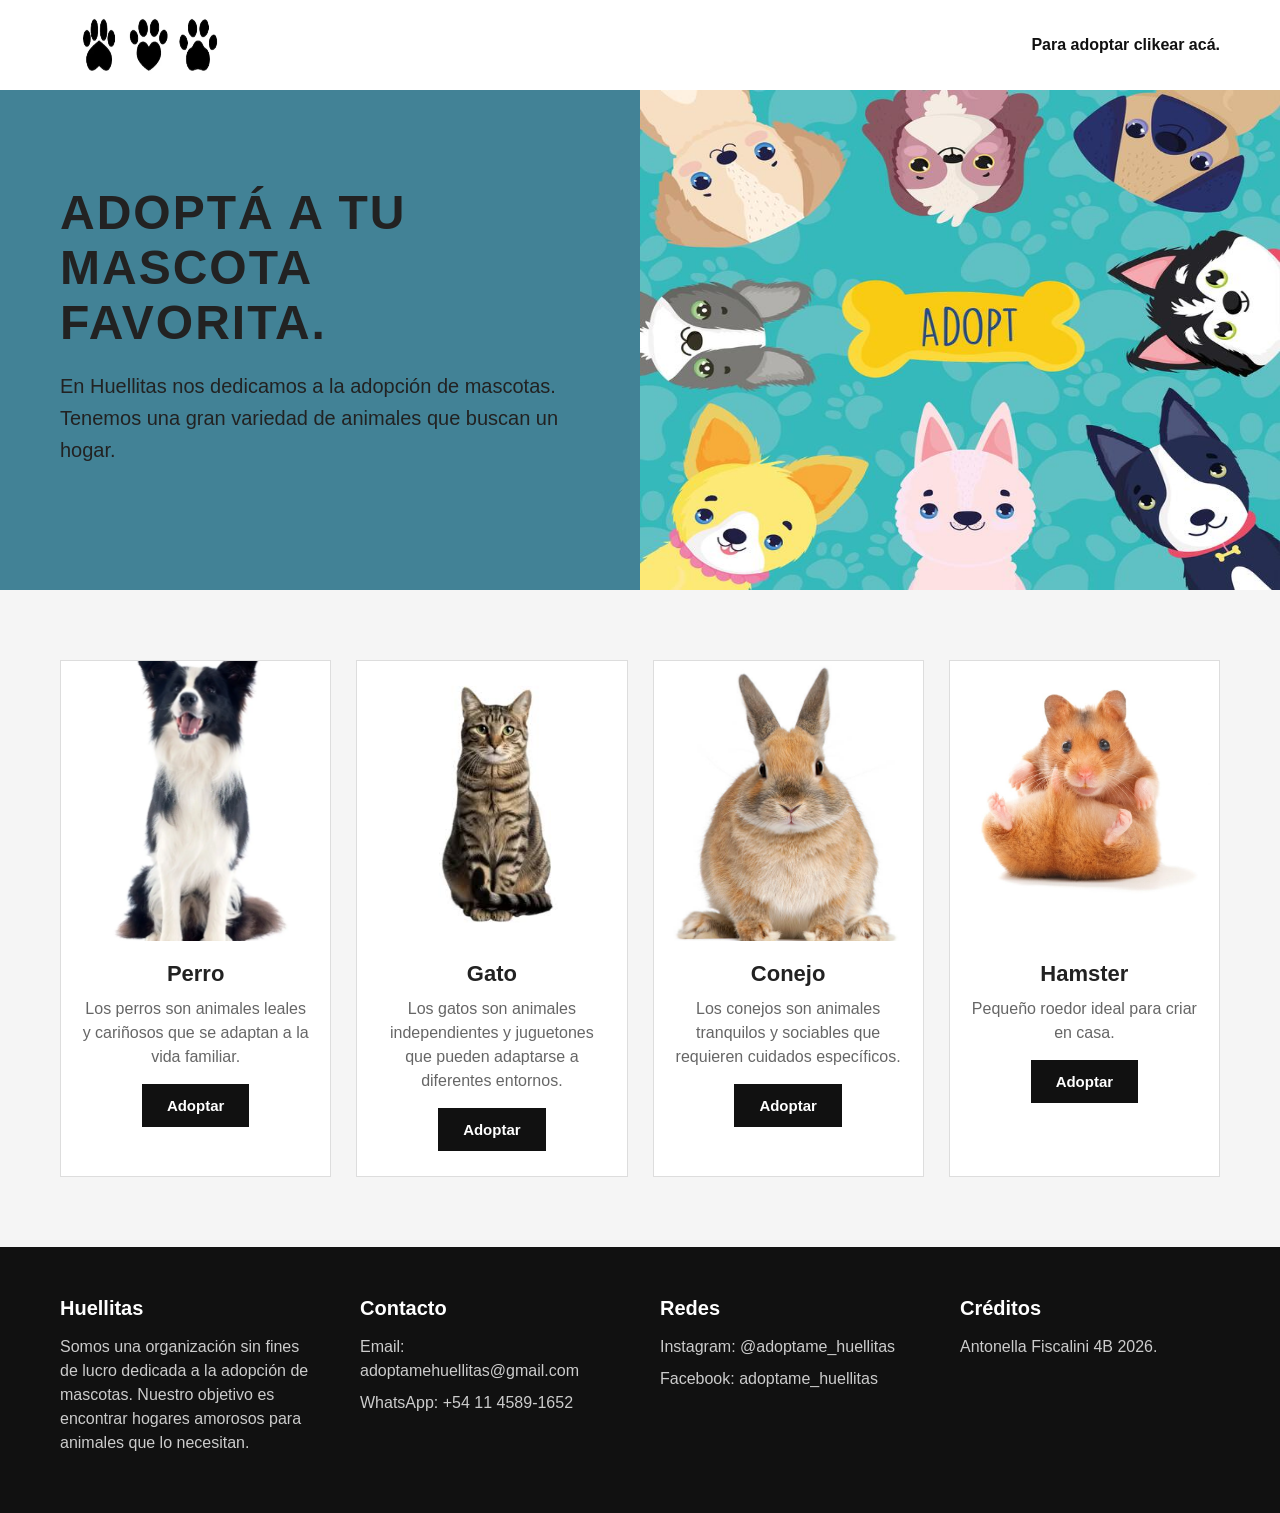
<file: index.html>
<!DOCTYPE html>
<html lang="es">

<head>
    <meta charset="UTF-8">
    <meta name="viewport" content="width=device-width, initial-scale=1.0">

    <title>Huellitas</title>

    <link rel="stylesheet" href="styles.css">
</head>

<body>

    <div id="contenedor">

        <header id="encabezado">

            <img src="img/logo.png">

            <ul>
                <li><a href="formulario.html"> Para adoptar clikear acá.</a></li>
            </ul>

        </header>


        <section class="inicio">

            <div class="texto-inicio">

                <h1>ADOPTÁ A TU MASCOTA FAVORITA.</h1>

                <p>
                    En Huellitas nos dedicamos a la adopción de mascotas. Tenemos una gran variedad de animales que buscan un hogar.
                </p>

            </div>

            <img src="img/banner.jpg">

        </section>


        <section class="productos">


            <div class="productos-flex">


                <div class="producto">

                    <img src="img/perro.jpg">

                    <h3>Perro</h3>

                    <p>
                        Los perros son animales leales y cariñosos que se adaptan a la vida familiar.
                    </p>

                    <button>
                        Adoptar
                    </button>

                </div>


                <div class="producto">

                    <img src="img/gato.jpg">

                    <h3>Gato</h3>

                    <p>
                        Los gatos son animales independientes y juguetones que pueden adaptarse a diferentes entornos.
                    </p>


                    <button>
                        Adoptar
                    </button>

                </div>


                <div class="producto">

                    <img src="img/conejo.jpg">

                    <h3>Conejo</h3>

                    <p>
                        Los conejos son animales tranquilos y sociables que requieren cuidados específicos.
                    </p>

                    <button>
                        Adoptar
                    </button>

                </div>


                <div class="producto">

                    <img src="img/hamster.jpg">

                    <h3>Hamster</h3>

                    <p>
                        Pequeño roedor ideal para criar en casa.
                    </p>

                    <button>
                        Adoptar
                    </button>

                </div>

            </div>

        </section>


        <footer>

            <div>

                <h3>Huellitas</h3>

                <p>
                    Somos una organización sin fines de lucro dedicada a la adopción de mascotas. Nuestro objetivo es encontrar hogares amorosos para animales que lo necesitan.
                </p>

            </div>


            <div>

                <h3>Contacto</h3>

                <p>
                    Email: adoptamehuellitas@gmail.com
                </p>

                <p>
                    WhatsApp: +54 11 4589-1652
                </p>

            </div>


            <div>

                <h3>Redes</h3>

                <p>
                    Instagram: @adoptame_huellitas
                </p>

                <p>
                    Facebook: adoptame_huellitas
                </p>

            </div>


            <div>

                <h3>Créditos</h3>

                <p>
                    Antonella Fiscalini 4B 2026.
                </p>

            </div>

        </footer>

    </div>

</body>

</html>
</file>
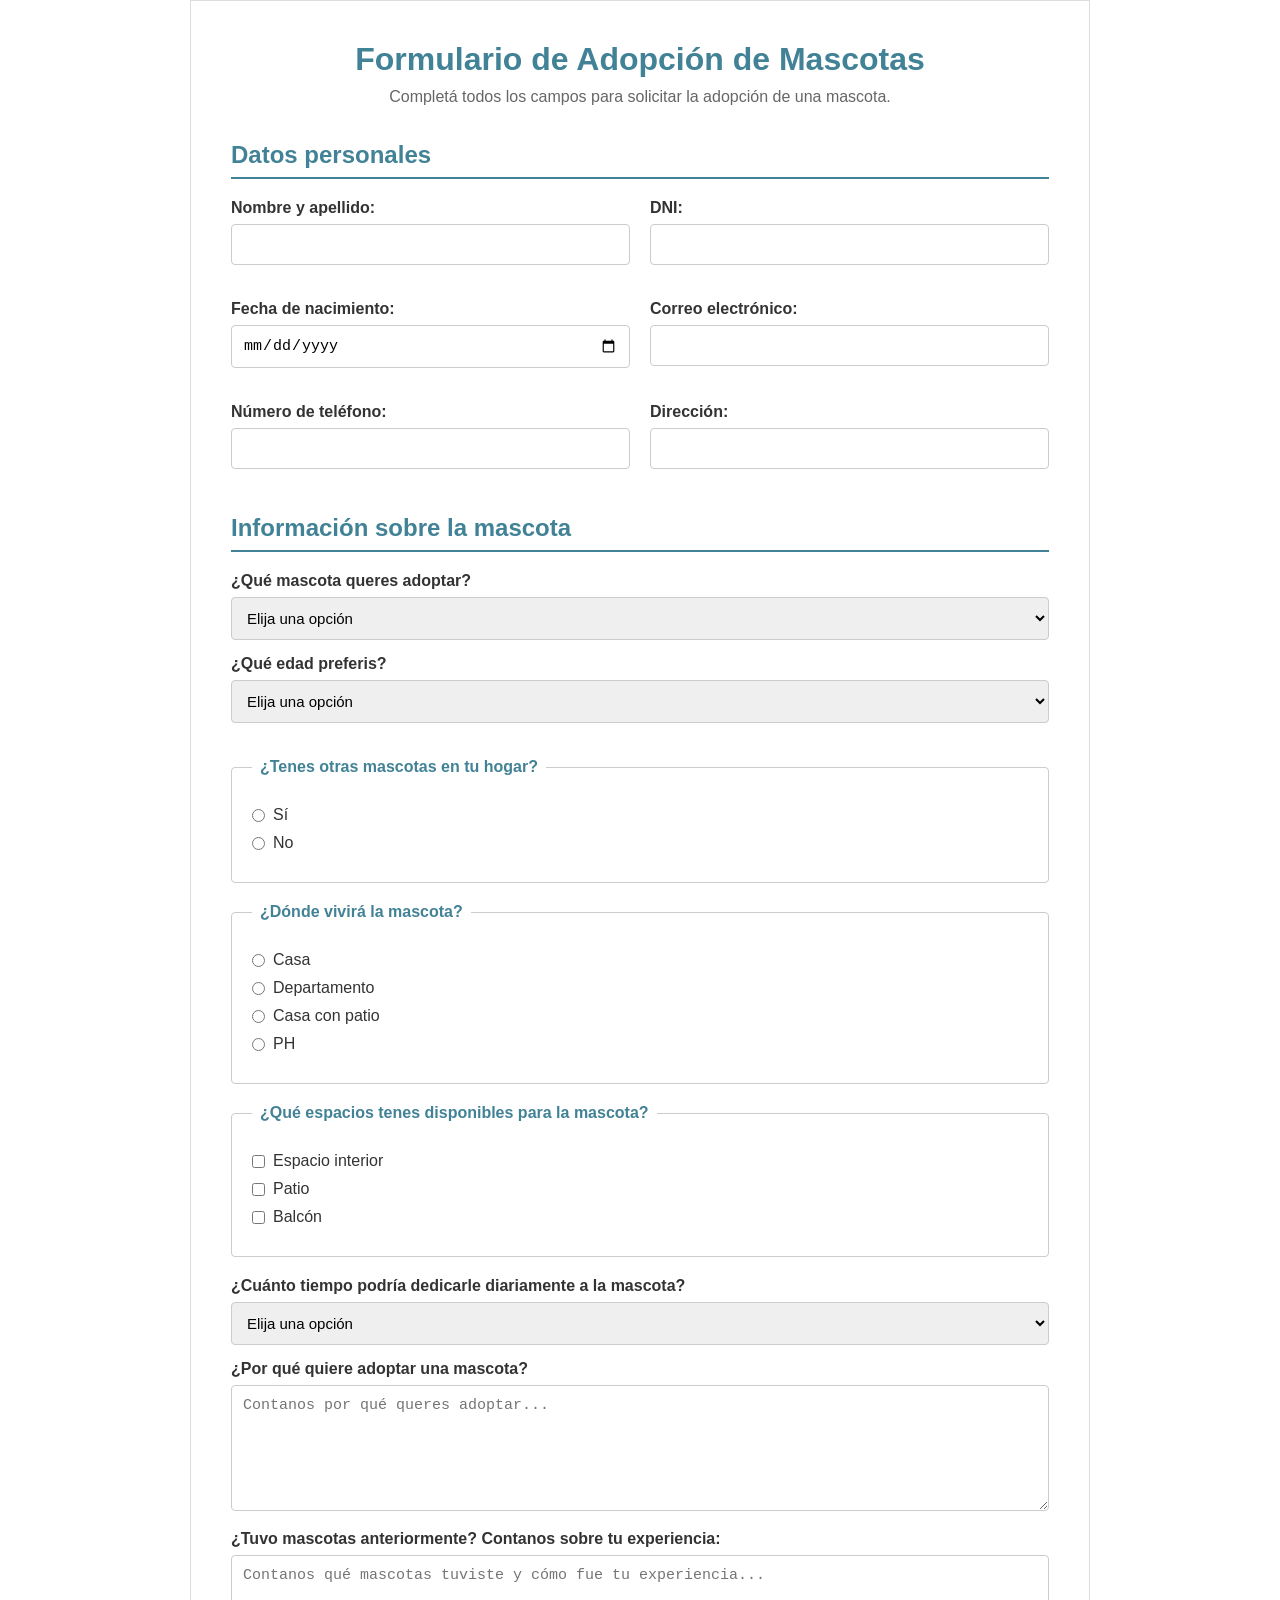
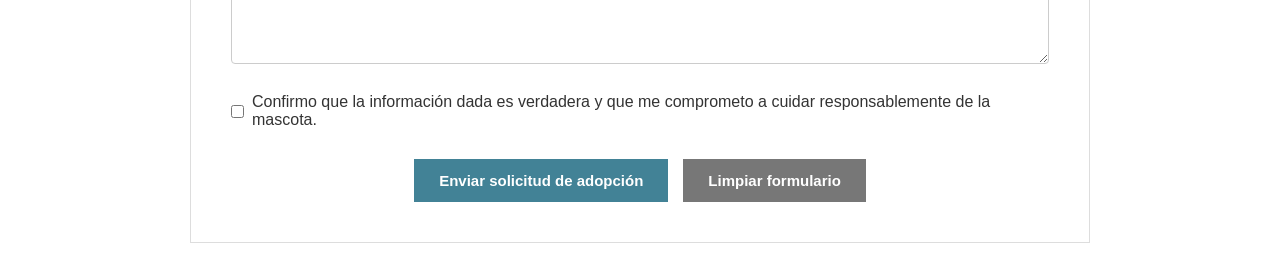
<file: formulario.html>
<!DOCTYPE html>
<html lang="es">
<head>
    <meta charset="UTF-8">
    <meta name="viewport" content="width=device-width, initial-scale=1.0">
    <title>Formulario de Adopción</title>
    <link rel="stylesheet" href="styles.css">
</head>

<body>
    <div class="page-shell">
        <main class="form-card">
            <h1>Formulario de Adopción de Mascotas</h1>
            <p class="intro">Completá todos los campos para solicitar la adopción de una mascota.</p>

            <form action="#" method="post">

    <h2 class="section-title">Datos personales</h2>

    <div class="field-group">
        <div>
            <label for="nombre">Nombre y apellido:</label>
            <input type="text" id="nombre" name="nombre" required>
        </div>

        <div>
            <label for="dni">DNI:</label>
            <input type="text" id="dni" name="dni" required>
        </div>

        <div>
            <label for="fecha">Fecha de nacimiento:</label>
            <input type="date" id="fecha" name="fecha" required>
        </div>

        <div>
            <label for="correo">Correo electrónico:</label>
            <input type="email" id="correo" name="correo" required>
        </div>

        <div>
            <label for="telefono">Número de teléfono:</label>
            <input type="tel" id="telefono" name="telefono" required>
        </div>

        <div>
            <label for="direccion">Dirección:</label>
            <input type="text" id="direccion" name="direccion" required>
        </div>
    </div>

    <h2 class="section-title">Información sobre la mascota</h2>

    <div>
        <label for="mascota">¿Qué mascota queres adoptar?</label>
        <select id="mascota" name="mascota" required>
            <option value="">Elija una opción</option>
            <option value="perro">Perro</option>
            <option value="gato">Gato</option>
            <option value="conejo">Conejo</option>
            <option value="hamster">Hamster</option>
            <option value="otro">Otro</option>
        </select>
    </div>

    <div>
        <label for="edad">¿Qué edad preferis?</label>
        <select id="edad" name="edad" required>
            <option value="">Elija una opción</option>
            <option value="bebe">Bebé</option>
            <option value="joven">Joven</option>
            <option value="adulto">Adulto</option>
            <option value="mayor">Adulto mayor</option>
            <option value="indiferente">No tengo preferencia</option>
        </select>
    </div>

    <fieldset>
        <legend>¿Tenes otras mascotas en tu hogar?</legend>

        <div class="option-row">
            <input type="radio" id="mascotas-si" name="otras-mascotas" value="si" required>
            <label for="mascotas-si">Sí</label>
        </div>

        <div class="option-row">
            <input type="radio" id="mascotas-no" name="otras-mascotas" value="no">
            <label for="mascotas-no">No</label>
        </div>
    </fieldset>

    <fieldset>
        <legend>¿Dónde vivirá la mascota?</legend>

        <div class="option-row">
            <input type="radio" id="casa" name="vivienda" value="casa" required>
            <label for="casa">Casa</label>
        </div>

        <div class="option-row">
            <input type="radio" id="departamento" name="vivienda" value="departamento">
            <label for="departamento">Departamento</label>
        </div>

        <div class="option-row">
            <input type="radio" id="casa-patio" name="vivienda" value="casa-patio">
            <label for="casa-patio">Casa con patio</label>
        </div>

        <div class="option-row">
            <input type="radio" id="ph" name="vivienda" value="ph">
            <label for="ph">PH</label>
        </div>
    </fieldset>

    <fieldset>
        <legend>¿Qué espacios tenes disponibles para la mascota?</legend>

        <div class="option-row">
            <input type="checkbox" id="interior" name="espacios" value="interior">
            <label for="interior">Espacio interior</label>
        </div>

        <div class="option-row">
            <input type="checkbox" id="patio" name="espacios" value="patio">
            <label for="patio">Patio</label>
        </div>

        <div class="option-row">
            <input type="checkbox" id="balcon" name="espacios" value="balcon">
            <label for="balcon">Balcón</label>
        </div>
    </fieldset>

    <div>
        <label for="tiempo">
            ¿Cuánto tiempo podría dedicarle diariamente a la mascota?
        </label>

        <select id="tiempo" name="tiempo" required>
            <option value="">Elija una opción</option>
            <option value="menos-1">Menos de 1 hora</option>
            <option value="1-2">Entre 1 y 2 horas</option>
            <option value="2-4">Entre 2 y 4 horas</option>
            <option value="mas-4">Más de 4 horas</option>
        </select>
    </div>

    <div>
        <label for="motivo">
            ¿Por qué quiere adoptar una mascota?
        </label>

        <textarea id="motivo" name="motivo" rows="6" cols="50"
                  placeholder="Contanos por qué queres adoptar..."
                  required></textarea>
    </div>

    <div>
        <label for="experiencia">
            ¿Tuvo mascotas anteriormente? Contanos sobre tu experiencia:
        </label>

        <textarea id="experiencia" name="experiencia" rows="5" cols="50"
                  placeholder="Contanos qué mascotas tuviste y cómo fue tu experiencia..."
                  required></textarea>
    </div>

    <div class="option-row">
        <input type="checkbox" id="terminos" name="terminos" required>
        <label for="terminos">
            Confirmo que la información dada es verdadera y que me comprometo a cuidar responsablemente de la mascota.
        </label>
    </div>

    <div class="actions">
        <button type="submit">Enviar solicitud de adopción</button>
        <button type="reset">Limpiar formulario</button>
    </div>

            </form>
        </main>
    </div>

</body>
</html>
</file>
<file: styles.css>
@charset "utf-8";

* {
    box-sizing: border-box;
    margin: 0;
    padding: 0;
}

body {
    font-family: Arial, Helvetica, sans-serif;
    background-color: white;
    color: #222;
}

#contenedor {
    width: 100%;
    min-height: 100vh;
}



#encabezado {
    width: 100%;
    min-height: 90px;
    background-color: white;

    display: flex;
    align-items: center;
    justify-content: space-between;

    padding: 10px 60px;
}

#encabezado img {
    width: 180px;
    height: 66px;
}

#encabezado ul {
    display: flex;
    align-items: center;
    gap: 35px;

    list-style: none;
}

#encabezado a {
    color: #111;
    text-decoration: none;
    font-weight: bold;
    font-size: 16px;
}

#encabezado a:hover {
    color: #741616;
}



.inicio {
    min-height: 500px;

    display: flex;
    align-items: center;
    justify-content: space-between;

    background-color: #428296;
}

.texto-inicio {
    width: 50%;
    padding: 60px;
}

.texto-inicio h1 {
    font-size: 48px;
    margin-bottom: 20px;
    letter-spacing: 2px;
}

.texto-inicio p {
    font-size: 20px;
    line-height: 1.6;
    margin-bottom: 30px;
    max-width: 500px;
}

.inicio > img {
    width: 50%;
    height: 500px;
}



button {
    border: none;
    background-color: #ffffff;
    color: #111;

    padding: 13px 25px;

    font-size: 15px;
    font-weight: bold;

    cursor: pointer;

    transition: all 0.3s ease;
}

button:hover {
    background-color: #ccc;
    transform: translateY(-2px);
}


.productos {
    padding: 70px 60px;
    background-color: #f5f5f5;
    text-align: center;
}

.productos h2 {
    font-size: 32px;
    margin-bottom: 40px;
}

.productos-flex {
    display: flex;
    justify-content: center;
    align-items: stretch;
    gap: 25px;
    flex-wrap: wrap;
}

.producto {
    flex: 1;
    min-width: 220px;
    max-width: 280px;

    background-color: white;

    padding-bottom: 25px;

    display: flex;
    flex-direction: column;
    align-items: center;

    border: 1px solid #ddd;

    transition: transform 0.3s ease,
                box-shadow 0.3s ease;
}

.producto:hover {
    transform: translateY(-5px);
}

.producto img {
    width: 100%;
    height: 280px;
    object-fit: cover;
}

.producto h3 {
    font-size: 22px;
    margin-top: 20px;
    margin-bottom: 10px;
}

.producto p {
    color: #666;
    line-height: 1.5;

    padding: 0 20px;
    margin-bottom: 15px;
}

.producto strong {
    font-size: 20px;
    color: #111;
    margin-bottom: 15px;
}

.producto button {
    background-color: #111;
    color: white;
}

.producto button:hover {
    background-color: #444;
}



footer {
    background-color: #111;
    color: white;

    padding: 50px 60px;

    display: flex;
    justify-content: space-between;
    gap: 40px;

    flex-wrap: wrap;
}

footer > div {
    flex: 1;
    min-width: 200px;
}

footer h3 {
    font-size: 20px;
    margin-bottom: 15px;
}

footer p {
    color: #ccc;
    margin-bottom: 8px;
    line-height: 1.5;
}

.form-page {
min-height: 100vh;
padding: 50px 20px;
background-color: #f5f5f5;
}

.form-card {
max-width: 900px;
margin: auto;
padding: 40px;
background-color: white;
border: 1px solid #ddd;
}

.form-card h1 {
color: #428296;
text-align: center;
margin-bottom: 10px;
}

.intro {
text-align: center;
color: #666;
margin-bottom: 35px;
}


.section-title {
color: #428296;
font-size: 24px;
margin-top: 30px;
margin-bottom: 20px;
padding-bottom: 8px;
border-bottom: 2px solid #428296;
}


.field-group {
display: grid;
grid-template-columns: 1fr 1fr;
gap: 20px;
}

.form-card label {
display: block;
margin-bottom: 7px;
font-weight: bold;
color: #333;
}

input[type="text"],
input[type="date"],
input[type="email"],
input[type="tel"],
select,
textarea {
width: 100%;
padding: 11px;
margin-bottom: 15px;
border: 1px solid #ccc;
border-radius: 4px;
font-size: 15px;
}

input:focus,
select:focus,
textarea:focus {
outline: none;
border-color: #428296;
}


fieldset {
margin: 20px 0;
padding: 20px;

border: 1px solid #ccc;
border-radius: 4px;

}

legend {
padding: 0 8px;
color: #428296;
font-weight: bold;
}

.option-row {
display: flex;
align-items: center;
gap: 8px;
margin: 10px 0;
}

.option-row input {
width: auto;
margin: 0;
}

.option-row label {
margin: 0;
font-weight: normal;
}


.actions {
display: flex;
justify-content: center;
gap: 15px;
margin-top: 30px;
}

.actions button {
background-color: #428296;
color: white;
border: none;
}

.actions button:hover {
background-color: #326575;
}

.actions button[type="reset"] {
background-color: #777;
}

.actions button[type="reset"]:hover {
background-color: #555;
}
</file>
